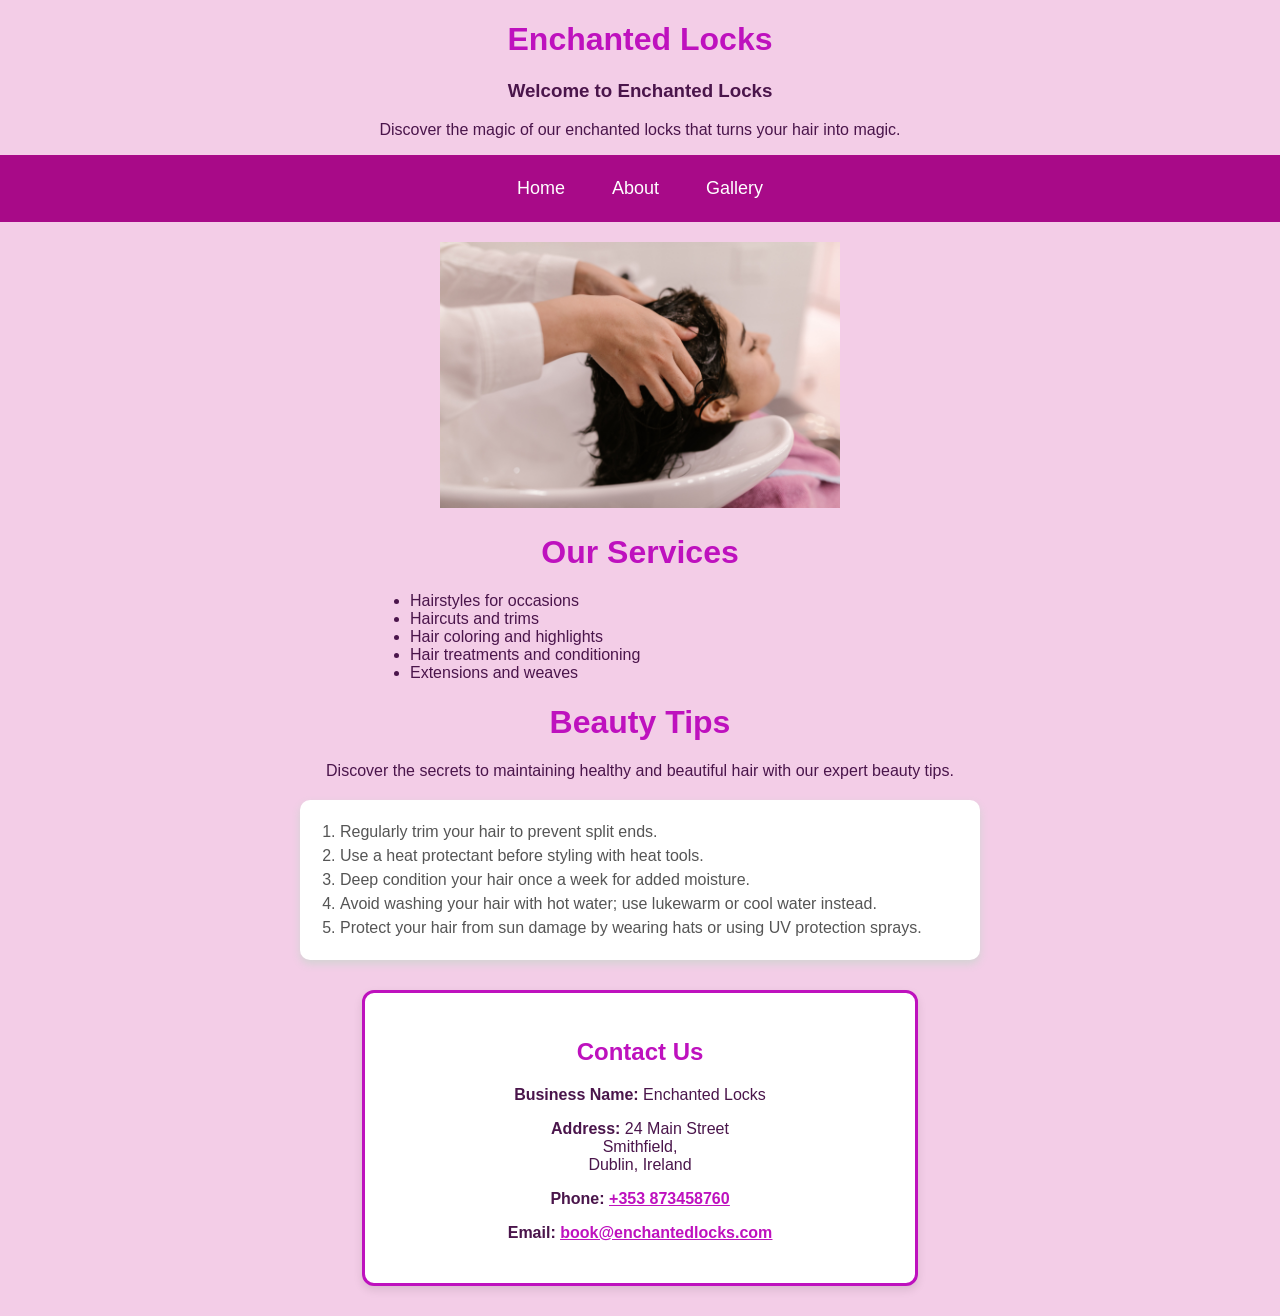
<file: index.html>
<!DOCTYPE html>
<html lang="en">
<head>
    <meta charset="UTF-8">
    <meta name="viewport" content="width=device-width, initial-scale=1.0">
    <title>Enchanted Locks</title>
    <link rel="stylesheet" href="style.css">
</head>
<body> 
    <h1>Enchanted Locks</h1>
    <h3>Welcome to Enchanted Locks</h3>
    <p>Discover the magic of our enchanted locks that turns your hair into magic.</p>

    <nav>
        <a href="index.html">Home</a>
        <a href="about.html">About</a>
        <a href="gallery.html">Gallery</a>
    </nav>

    <div class="image-container">
        <img src="pexels-rdne-7755473.jpg" alt="Hairstylist styling client's hair" class="rounded-image" width="400" height="200">
    </div>
    
    <h1>Our Services</h1>
    <ul>
        <li>Hairstyles for occasions</li>
        <li>Haircuts and trims</li>
        <li>Hair coloring and highlights</li>
        <li>Hair treatments and conditioning</li>
        <li>Extensions and weaves</li>
    </ul>

    <div>
        <h1>Beauty Tips</h1>
        <p>Discover the secrets to maintaining healthy and beautiful hair with our expert beauty tips.</p>
        <ol>
            <li>Regularly trim your hair to prevent split ends.</li>
            <li>Use a heat protectant before styling with heat tools.</li>
            <li>Deep condition your hair once a week for added moisture.</li>
            <li>Avoid washing your hair with hot water; use lukewarm or cool water instead.</li>
            <li>Protect your hair from sun damage by wearing hats or using UV protection sprays.</li>
        </ol>
    </div>

    <section id="contact">
        <h2>Contact Us</h2>
        <p><strong>Business Name:</strong> Enchanted Locks</p>
        <p>
            <strong>Address:</strong> 24 Main Street<br>
            Smithfield,<br>
            Dublin, Ireland
        </p>
        <p>
            <strong>Phone:</strong> <a href="tel:+353873458760"><strong><u>+353 873458760</u></strong></a>
        </p>
        <p>
            <strong>Email:</strong> <a href="mailto:book@enchantedlocks.com"><strong><u>book@enchantedlocks.com</u></strong></a>
        </p>
    </section>
</body>
</html>
</file>
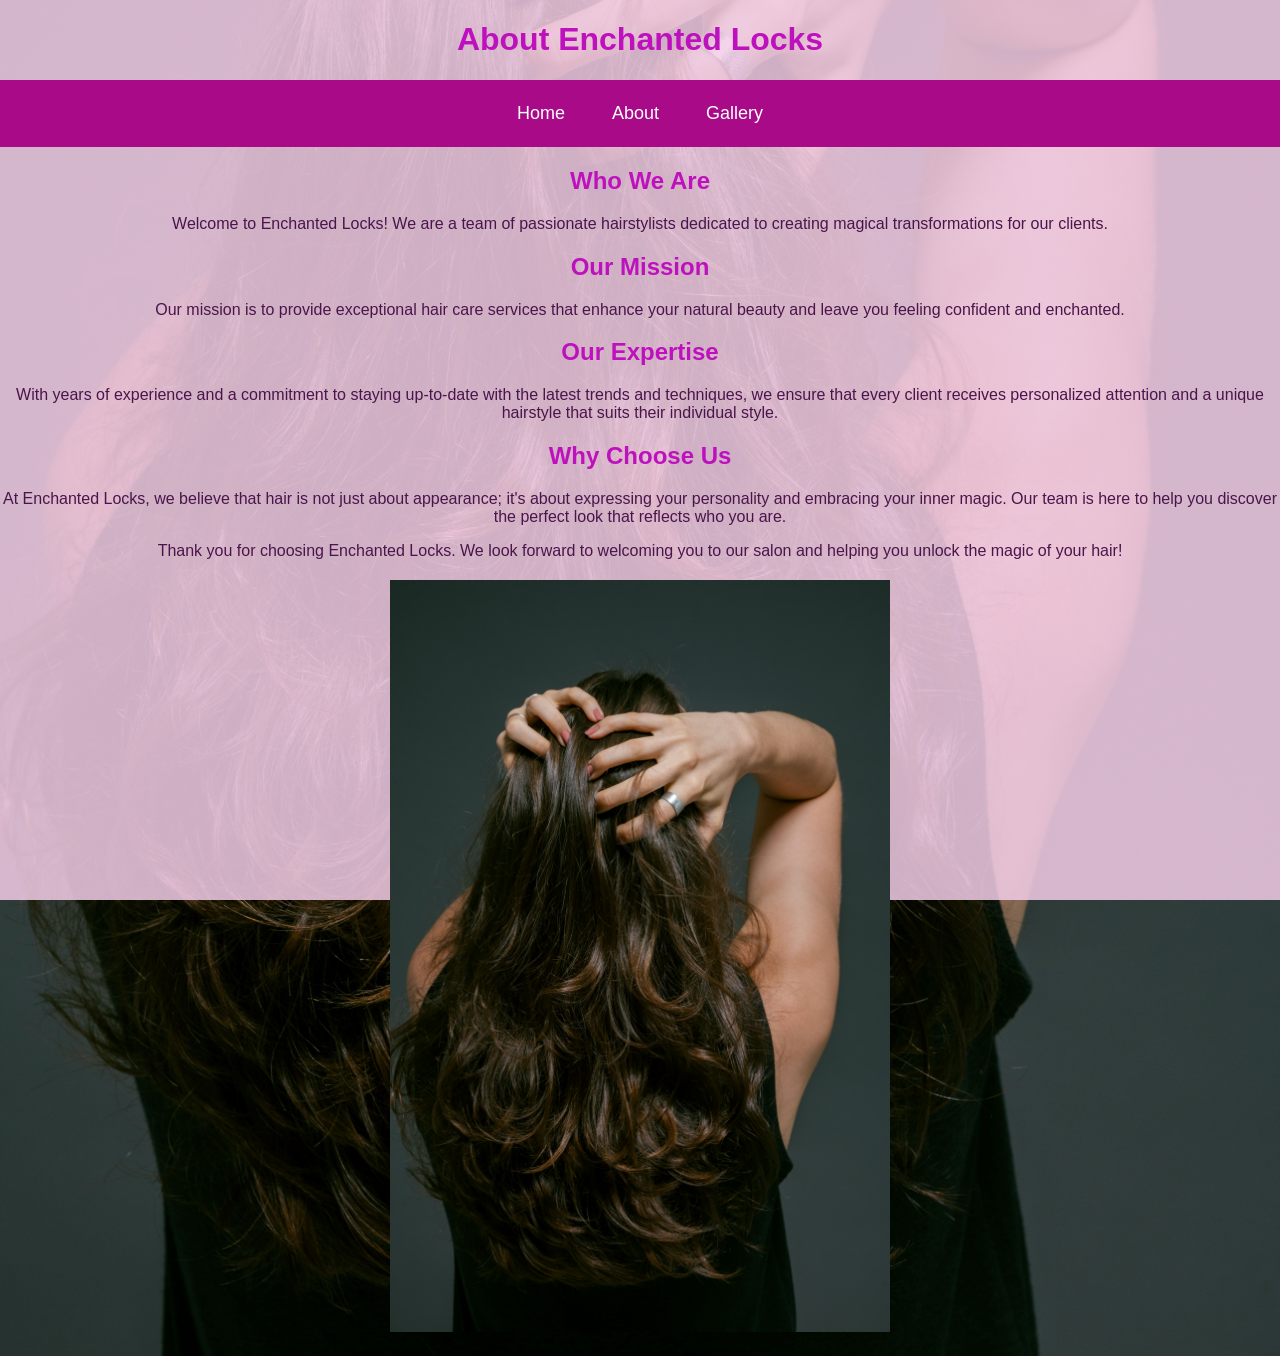
<file: about.html>
<!DOCTYPE html>
<html lang="en">
<head>
    <meta charset="UTF-8">
    <meta name="viewport" content="width=device-width, initial-scale=1.0">
    <title>About Enchanted Locks</title>
    <link rel="stylesheet" href="style.css">
</head>
<body class="about-page">
    <h1>About Enchanted Locks</h1>
    <nav>
        <a href="index.html">Home</a>
        <a href="about.html">About</a>
        <a href="gallery.html">Gallery</a>
    </nav>
    
    <h2>Who We Are</h2>
    <p>Welcome to Enchanted Locks! We are a team of passionate hairstylists dedicated to creating magical transformations for our clients.</p>
    
    <h2>Our Mission</h2>
    <p>Our mission is to provide exceptional hair care services that enhance your natural beauty and leave you feeling confident and enchanted.</p>
    
    <h2>Our Expertise</h2>
    <p>With years of experience and a commitment to staying up-to-date with the latest trends and techniques, we ensure that every client receives personalized attention and a unique hairstyle that suits their individual style.</p>
    
    <h2>Why Choose Us</h2>
    <p>At Enchanted Locks, we believe that hair is not just about appearance; it's about expressing your personality and embracing your inner magic. Our team is here to help you discover the perfect look that reflects who you are.</p>
    <p>Thank you for choosing Enchanted Locks. We look forward to welcoming you to our salon and helping you unlock the magic of your hair!</p>     
    
    <div class="image-container">
        <img src="pexels-ketut-subiyanto-4584413.jpg" alt="Enchanted Locks Salon Banner" width="500" height="300">
    </div>
</body>
</html>
</file>
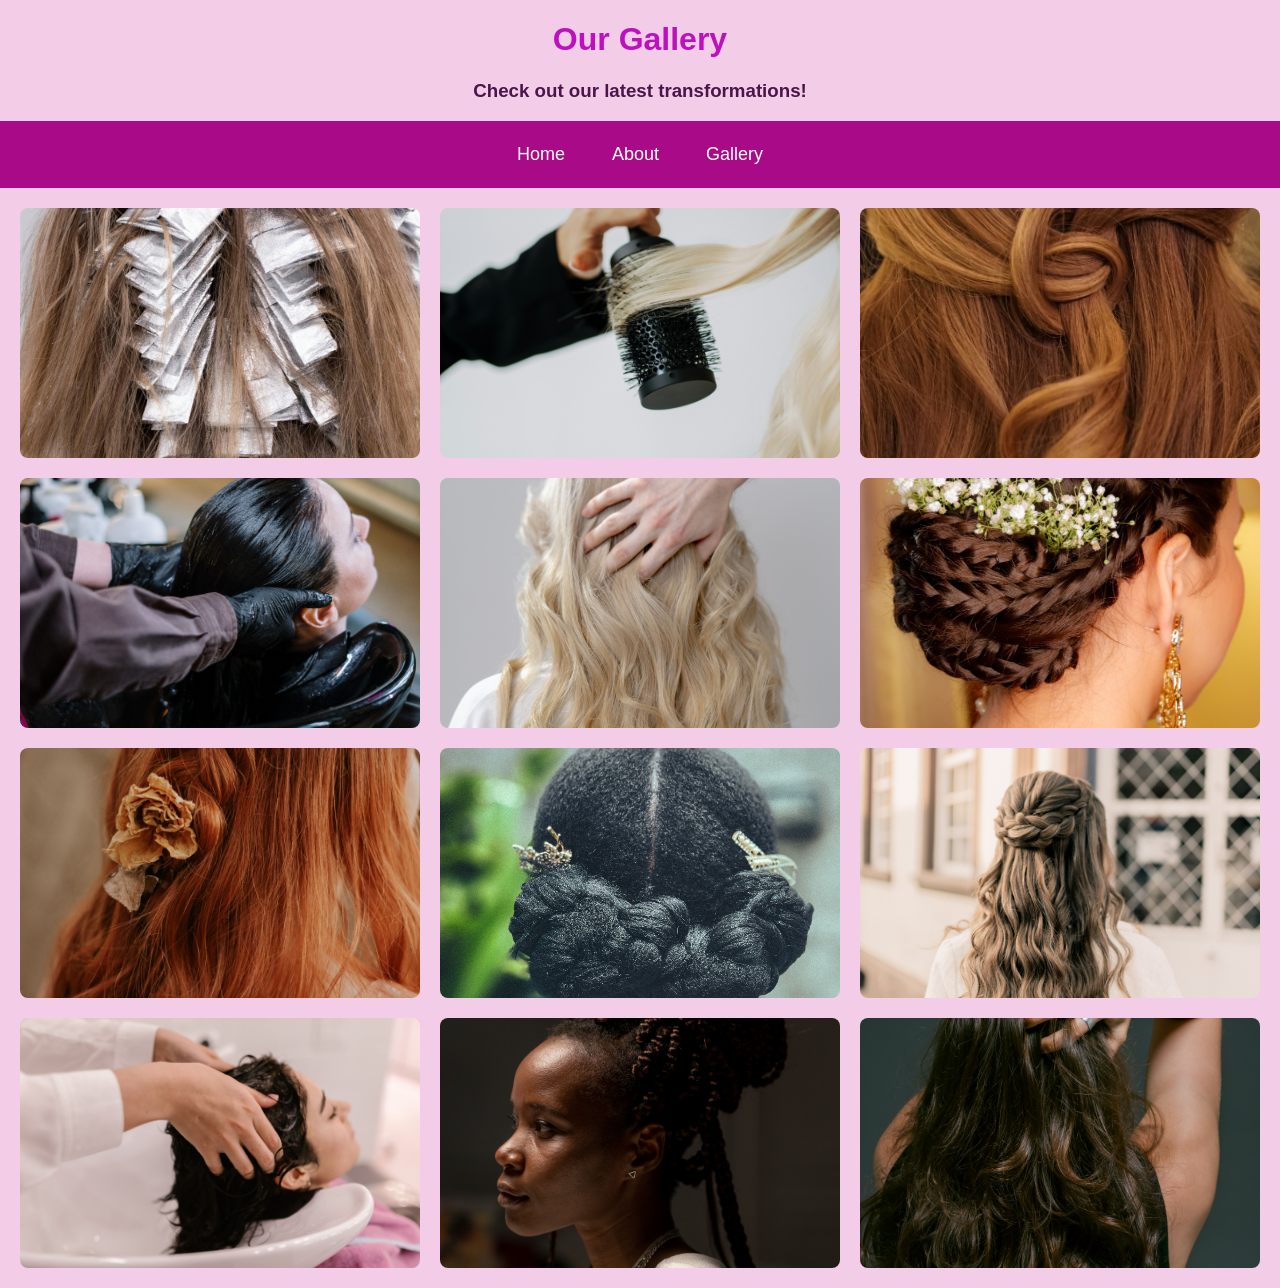
<file: gallery.html>
<!DOCTYPE html>
<html lang="en">
<head>
    <meta charset="UTF-8">
    <meta name="viewport" content="width=device-width, initial-scale=1.0">
    <title>Gallery - Enchanted Locks</title>
    <link rel="stylesheet" href="style.css">
</head>
<body> 
    <h1>Our Gallery</h1>
    <h3>Check out our latest transformations!</h3>

    <nav>
        <a href="index.html">Home</a>
        <a href="about.html">About</a>
        <a href="gallery.html">Gallery</a>
    </nav>

    <section class="gallery">
        <img src="lera-kogan-B1B-53ZBgng-unsplash.jpg" alt="Braided hairstyle transformation" width="310" height="300">
        <img src="jenna-oslin-MmDO1-ezCE4-unsplash.jpg" alt="Curly blonde hair transformation" width="310" height="300">
        <img src="jagadshd-1JEr_PNa5EY-unsplash.jpg" alt="Sleek straight hair styling" width="310" height="300">
        <img src="pexels-cottonbro-3993451.jpg" alt="Client getting hair washed at salon" width="310" height="300">
        <img src="pexels-cottonbro-7440132.jpg" alt="Hairstylist cutting client hair" width="310" height="300">
        <img src="pexels-k3ithvision-8881953.jpg" alt="Afro hairstyle display" width="310" height="300">
        <img src="pexels-lucasmendesph-6966602.jpg" alt="Vibrant colored hair model" width="310" height="300">
        <img src="pexels-mitchel-onwuchuruba-2148968906-31065906.jpg" alt="Short haircut transformation" width="310" height="300">
        <img src="pexels-rebornfilmes-28833615.jpg" alt="Long wavy hair blowout" width="310" height="300">
        <img src="pexels-rdne-7755473.jpg" alt="Stylist finishing up a haircut" width="310" height="300">
        <img src="pexels-ron-lach-9849298.jpg" alt="Hair treatment application" width="310" height="300">
        <img src="pexels-ketut-subiyanto-4584413.jpg" alt="Happy client displaying new haircut" width="310" height="300">
    </section>
</body>
</html>
</file>
<file: style.css>
body {
    background-color: #f3cde7;
    font-family: Arial, sans-serif;
    margin: 0;
    padding: 0;
}

h1, h2 {
    color: #be11be;
    text-align: center;
}

h3, p {
    color: #4a154b;
    text-align: center;
}

ul {
    color: #4a154b;
    text-align: left;
    max-width: 500px;
    margin: 0 auto;
}

.image-container {
    text-align: center;
    margin: 20px auto;
}

.image-container img {
    max-width: 90%;
    height: auto;
}

/* Week 11: Flexbox for layout structuring */
nav {
    background-color: #a80a88;
    padding: 15px;
    display: flex;
    justify-content: center;
    gap: 15px;
}

/* Week 11: CSS transition on links */
nav a {
    color: white;
    text-decoration: none;
    font-size: 18px;
    padding: 8px 16px;
    border-radius: 4px;
    transition: background-color 0.3s ease;
}

/* Week 11: Hover effect on links */
nav a:hover {
    background-color: #8b3a62;
    color: #ffffff;
}

#contact {
    width: 80%;
    max-width: 500px;
    padding: 25px;
    margin: 30px auto;
    border: 3px solid #be11be;
    background-color: #ffffff;
    border-radius: 12px;
    box-shadow: 0 4px 10px rgba(0, 0, 0, 0.1);
}

#contact a {
    color: #be11be;
    font-weight: bold;
    text-decoration: underline;
}

ol {
    background-color: white;
    padding: 20px 40px;
    margin: 20px auto;
    width: 80%;
    max-width: 600px;
    border-radius: 10px;
    box-shadow: 0 4px 8px lightgray;
    color: #555;
    line-height: 1.5;
}

.gallery {
    display: grid;
    grid-template-columns: repeat(3, 1fr);
    gap: 20px;
    padding: 20px;
}

.gallery img {
    width: 100%;
    height: 250px;
    object-fit: cover;
    border-radius: 8px;
}

body.about-page {
    background-image: linear-gradient(rgba(243, 205, 231, 0.85), rgba(243, 205, 231, 0.85)), 
                      url('pexels-ketut-subiyanto-4584413.jpg');
    background-size: cover;
    background-repeat: no-repeat;
    background-position: center;
    background-attachment: fixed;
}

/* Mobile devices (width < 600px) */
@media (max-width: 599px) {
    nav {
        flex-direction: column;
        align-items: center;
    }

    .gallery {
        grid-template-columns: 1fr;
    }
}

/* Tablets (width between 600px and 1024px) */
@media (min-width: 600px) and (max-width: 1024px) {
    .gallery {
        grid-template-columns: repeat(2, 1fr);
    }
}

/* Desktop screens (width > 1024px) */
@media (min-width: 1025px) {
    .gallery {
        grid-template-columns: repeat(3, 1fr);
    }
}
</file>
